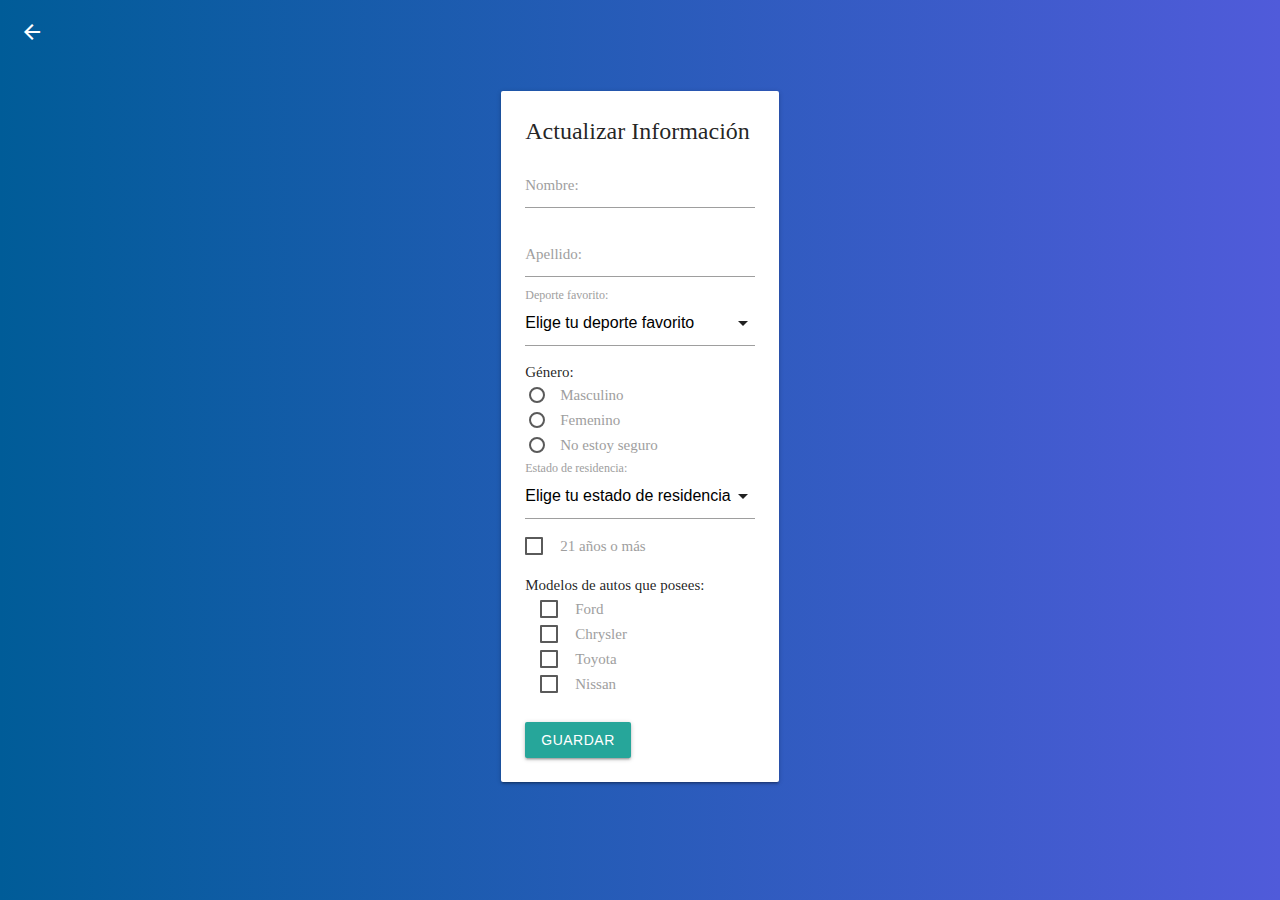
<file: formulariotulio.html>
<!DOCTYPE html>
<html lang="es">
<head>
    <meta charset="UTF-8">
    <meta name="viewport" content="width=device-width, initial-scale=1.0">
    <title>Actualizar Información</title>
    <!-- Google Icon Font -->
    <link href="https://fonts.googleapis.com/icon?family=Material+Icons" rel="stylesheet">
    <!-- Materialize CSS -->
    <link href="https://cdnjs.cloudflare.com/ajax/libs/materialize/1.0.0/css/materialize.min.css" rel="stylesheet">
    <!-- Custom CSS -->
    <link rel="stylesheet" href="estilo.css">
</head>
<body>
    <header class="bg_animate">
        <div class="header_nav"></div>
        <div class="burbujas">
            <!-- Burbuja Elements -->
            <div class="burbuja"></div>
            <div class="burbuja"></div>
            <div class="burbuja"></div>
            <div class="burbuja"></div>
            <div class="burbuja"></div>
            <div class="burbuja"></div>
            <div class="burbuja"></div>
            <div class="burbuja"></div>
            <div class="burbuja"></div>
            <div class="burbuja"></div>
        </div>
    </header>

    <div class="form-container">
        <div class="container">
            <a href="verinfo.html" class="back-button"><i class="material-icons">arrow_back</i></a>
            <div class="row">
                <div class="col s12 m8 l6 offset-m2 offset-l3">
                    <div class="card">
                        <div class="card-content">
                            <span class="card-title">Actualizar Información</span>
                            <form id="updateForm">
                                <div class="input-field">
                                    <input type="text" id="firstName" class="validate">
                                    <label for="firstName">Nombre:</label>
                                </div>
                                <div class="input-field">
                                    <input type="text" id="lastName" class="validate">
                                    <label for="lastName">Apellido:</label>
                                </div>
                                <div class="input-field">
                                    <select id="favoriteSport">
                                        <option value="" disabled selected>Elige tu deporte favorito</option>
                                        <option value="baloncesto">Baloncesto</option>
                                        <option value="fútbol">Fútbol</option>
                                        <option value="fútbol americano">Fútbol americano</option>
                                        <option value="béisbol">Béisbol</option>
                                    </select>
                                    <label for="favoriteSport">Deporte favorito:</label>
                                </div>
                                <div class="input-field">
                                    <p>Género:</p>
                                    <p>
                                        <label>
                                            <input name="gender" type="radio" value="male">
                                            <span>Masculino</span>
                                        </label>
                                    </p>
                                    <p>
                                        <label>
                                            <input name="gender" type="radio" value="female">
                                            <span>Femenino</span>
                                        </label>
                                    </p>
                                    <p>
                                        <label>
                                            <input name="gender" type="radio" value="notSure">
                                            <span>No estoy seguro</span>
                                        </label>
                                    </p>
                                </div>
                                <div class="input-field">
                                    <select id="stateResident">
                                        <option value="" disabled selected>Elige tu estado de residencia</option>
                                        <option value="Kansas">Kansas</option>
                                        <option value="California">California</option>
                                        <option value="New York">New York</option>
                                        <option value="Texas">Texas</option>
                                    </select>
                                    <label for="stateResident">Estado de residencia:</label>
                                </div>
                                <p>
                                    <label>
                                        <input type="checkbox" id="ageCheck">
                                        <span>21 años o más</span>
                                    </label>
                                </p>
                                <div class="input-field">
                                    <p>Modelos de autos que posees:</p>
                                    <div class="car-models-block">
                                        <p>
                                            <label>
                                                <input type="checkbox" id="ford" value="Ford">
                                                <span>Ford</span>
                                            </label>
                                        </p>
                                        <p>
                                            <label>
                                                <input type="checkbox" id="chrysler" value="Chrysler">
                                                <span>Chrysler</span>
                                            </label>
                                        </p>
                                        <p>
                                            <label>
                                                <input type="checkbox" id="toyota" value="Toyota">
                                                <span>Toyota</span>
                                            </label>
                                        </p>
                                        <p>
                                            <label>
                                                <input type="checkbox" id="nissan" value="Nissan">
                                                <span>Nissan</span>
                                            </label>
                                        </p>
                                    </div>
                                </div>
                                <button type="submit" class="btn waves-effect waves-light">Guardar</button>
                            </form>
                        </div>
                    </div>
                </div>
            </div>
        </div>
    </div>

    <!-- Materialize JavaScript -->
    <script src="https://cdnjs.cloudflare.com/ajax/libs/materialize/1.0.0/js/materialize.min.js"></script>
    <!-- Custom JavaScript -->
    <script>
        // Inicializar elementos de Materialize
        document.addEventListener('DOMContentLoaded', function() {
            M.AutoInit();
        });

        // Cargar la información almacenada en el formulario
        document.addEventListener('DOMContentLoaded', function() {
            const firstName = localStorage.getItem('firstName') || '';
            const lastName = localStorage.getItem('lastName') || '';
            const favoriteSport = localStorage.getItem('favoriteSport') || '';
            const gender = localStorage.getItem('gender') || '';
            const stateResident = localStorage.getItem('stateResident') || '';
            const ageCheck = localStorage.getItem('ageCheck') === 'true';
            const carModels = localStorage.getItem('carModels') || '';

            // Prellenar los campos del formulario con la información almacenada
            document.getElementById('firstName').value = firstName;
            document.getElementById('lastName').value = lastName;
            document.getElementById('favoriteSport').value = favoriteSport;
            document.getElementsByName('gender').forEach(radio => {
                if (radio.value === gender) radio.checked = true;
            });
            document.getElementById('stateResident').value = stateResident;
            document.getElementById('ageCheck').checked = ageCheck;
            
            const carModelsArray = carModels.split(', ');
            carModelsArray.forEach(model => {
                if (document.getElementById(model.toLowerCase())) {
                    document.getElementById(model.toLowerCase()).checked = true;
                }
            });

            M.updateTextFields();
            M.FormSelect.init(document.querySelectorAll('select'));
        });

        // Guardar la información en localStorage cuando se envíe el formulario
        document.getElementById('updateForm').addEventListener('submit', function(event) {
            event.preventDefault();
            
            const firstName = document.getElementById('firstName').value;
            const lastName = document.getElementById('lastName').value;
            const favoriteSport = document.getElementById('favoriteSport').value;
            const gender = document.querySelector('input[name="gender"]:checked').value;
            const stateResident = document.getElementById('stateResident').value;
            const ageCheck = document.getElementById('ageCheck').checked;
            
            const carModels = [];
            document.querySelectorAll('.car-models-block input[type="checkbox"]:checked').forEach(checkbox => {
                carModels.push(checkbox.value);
            });

            localStorage.setItem('firstName', firstName);
            localStorage.setItem('lastName', lastName);
            localStorage.setItem('favoriteSport', favoriteSport);
            localStorage.setItem('gender', gender);
            localStorage.setItem('stateResident', stateResident);
            localStorage.setItem('ageCheck', ageCheck);
            localStorage.setItem('carModels', carModels.join(', '));

            window.location.href = 'index.html'; // Redirigir de nuevo a la página principal
        });
    </script>
</body>
</html>
</file>
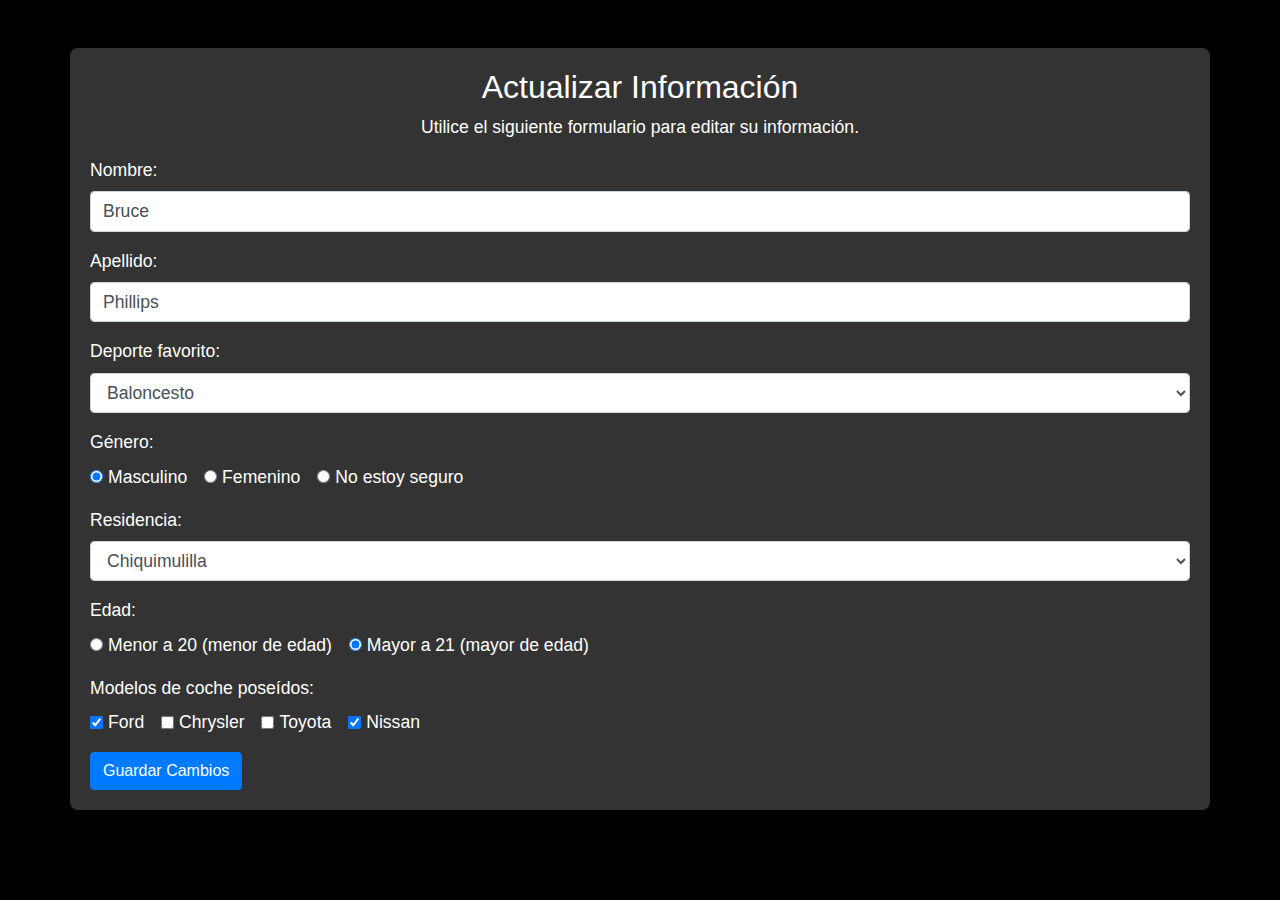
<file: indexpablo.html>
<!DOCTYPE html>
<html lang="es">
<head>
    <meta charset="UTF-8">
    <meta name="viewport" content="width=device-width, initial-scale=1.0">
    <title>Actualizar Información</title>
    <link href="https://stackpath.bootstrapcdn.com/bootstrap/4.5.2/css/bootstrap.min.css" rel="stylesheet">
    <link rel="stylesheet" href="styles.css">
</head>
<body>
    <div class="container mt-5">
        <h2 class="text-center">Actualizar Información</h2>
        <p class="text-center">Utilice el siguiente formulario para editar su información.</p>
        <form>
            <div class="form-group">
                <label for="firstName">Nombre:</label>
                <input type="text" class="form-control" id="firstName" name="firstName" value="Bruce">
            </div>
            <div class="form-group">
                <label for="lastName">Apellido:</label>
                <input type="text" class="form-control" id="lastName" name="lastName" value="Phillips">
            </div>
            <div class="form-group">
                <label for="favoriteSport">Deporte favorito:</label>
                <select class="form-control" id="favoriteSport" name="favoriteSport">
                    <option value="basketball" selected>Baloncesto</option>
                    <option value="football">Fútbol Americano</option>
                    <option value="soccer">Fútbol</option>
                </select>
            </div>
            <div class="form-group">
                <label>Género:</label><br>
                <div class="form-check form-check-inline">
                    <input class="form-check-input" type="radio" name="gender" id="male" value="male" checked>
                    <label class="form-check-label" for="male">Masculino</label>
                </div>
                <div class="form-check form-check-inline">
                    <input class="form-check-input" type="radio" name="gender" id="female" value="female">
                    <label class="form-check-label" for="female">Femenino</label>
                </div>
                <div class="form-check form-check-inline">
                    <input class="form-check-input" type="radio" name="gender" id="notSure" value="notSure">
                    <label class="form-check-label" for="notSure">No estoy seguro</label>
                </div>
            </div>
            <div class="form-group">
                <label for="residencia">Residencia:</label>
                <select class="form-control" id="residencia" name="residencia">
                    <option value="chiquimulilla" selected>Chiquimulilla</option>
                    <option value="guazacapan">Guazacapan</option>
                    <option value="taxisco">Taxisco</option>
                </select>
            </div>
            <div class="form-group">
                <label>Edad:</label><br>
                <div class="form-check form-check-inline">
                    <input class="form-check-input" type="radio" name="age" id="minor" value="minor">
                    <label class="form-check-label" for="minor">Menor a 20 (menor de edad)</label>
                </div>
                <div class="form-check form-check-inline">
                    <input class="form-check-input" type="radio" name="age" id="adult" value="adult" checked>
                    <label class="form-check-label" for="adult">Mayor a 21 (mayor de edad)</label>
                </div>
            </div>
            <div class="form-group">
                <label>Modelos de coche poseídos:</label><br>
                <div class="form-check form-check-inline">
                    <input class="form-check-input" type="checkbox" id="ford" name="carModels" value="ford" checked>
                    <label class="form-check-label" for="ford">Ford</label>
                </div>
                <div class="form-check form-check-inline">
                    <input class="form-check-input" type="checkbox" id="chrysler" name="carModels" value="chrysler">
                    <label class="form-check-label" for="chrysler">Chrysler</label>
                </div>
                <div class="form-check form-check-inline">
                    <input class="form-check-input" type="checkbox" id="toyota" name="carModels" value="toyota">
                    <label class="form-check-label" for="toyota">Toyota</label>
                </div>
                <div class="form-check form-check-inline">
                    <input class="form-check-input" type="checkbox" id="nissan" name="carModels" value="nissan" checked>
                    <label class="form-check-label" for="nissan">Nissan</label>
                </div>
            </div>
            <button type="submit" class="btn btn-primary">Guardar Cambios</button>
        </form>
    </div>
    <script src="https://code.jquery.com/jquery-3.5.1.slim.min.js"></script>
    <script src="https://cdn.jsdelivr.net/npm/@popperjs/core@2.5.2/dist/umd/popper.min.js"></script>
    <script src="https://stackpath.bootstrapcdn.com/bootstrap/4.5.2/js/bootstrap.min.js"></script>
</body>
</html>
</file>
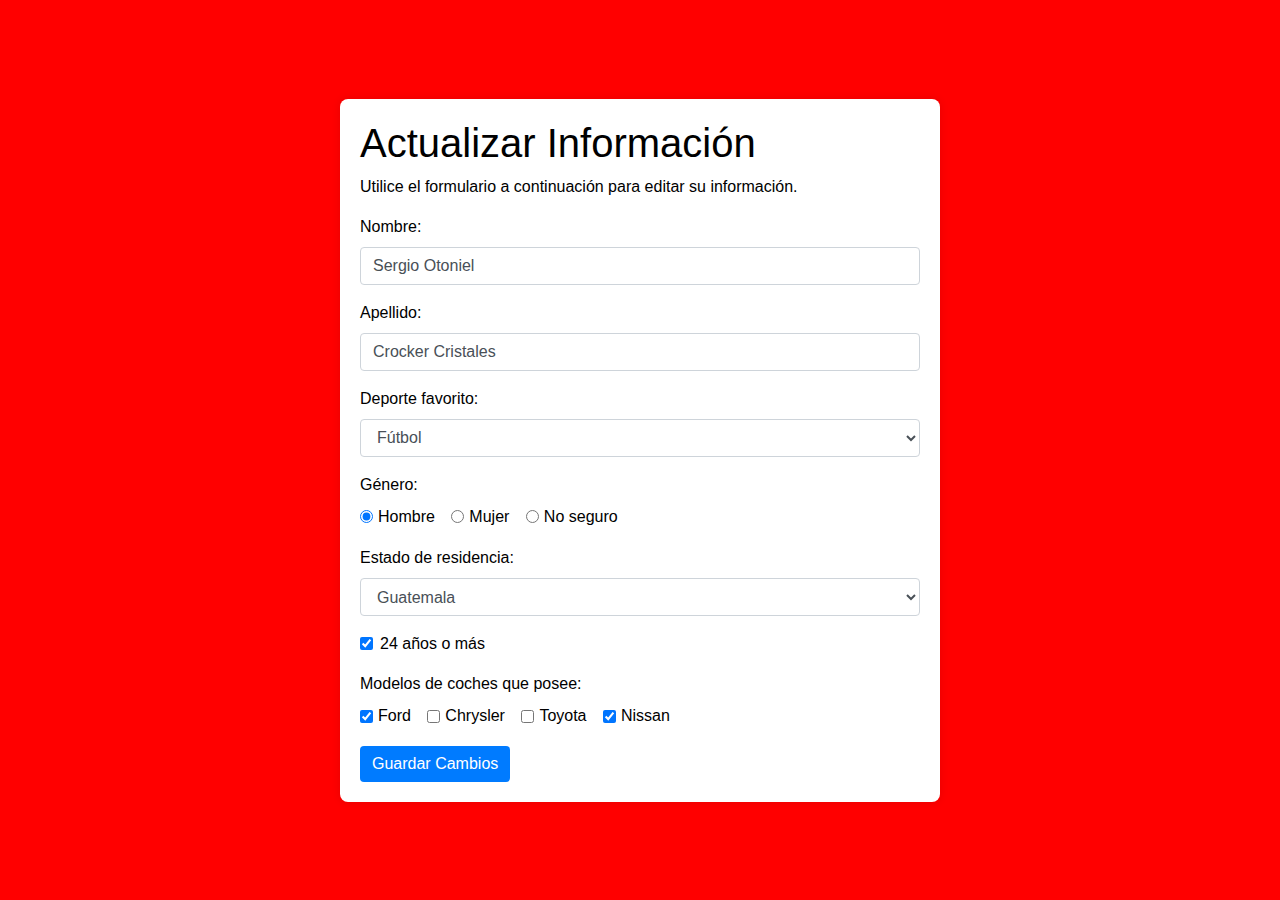
<file: indexsergio.html>
<!DOCTYPE html>
<html lang="es">
<head>
    <meta charset="UTF-8">
    <meta name="viewport" content="width=device-width, initial-scale=1.0">
    <title>Actualizar Información</title>
    <!-- Bootstrap CSS -->
    <link href="https://maxcdn.bootstrapcdn.com/bootstrap/4.5.2/css/bootstrap.min.css" rel="stylesheet">
    <!-- Custom CSS -->
    <link rel="stylesheet" href="stylesergio.css">
</head>
<body>
    <div class="container">
        <h1>Actualizar Información</h1>
        <p>Utilice el formulario a continuación para editar su información.</p>
        <form>
            <div class="form-group">
                <label for="first-name">Nombre:</label>
                <input type="text" class="form-control" id="first-name" name="first-name" value="Sergio Otoniel">
            </div>

            <div class="form-group">
                <label for="last-name">Apellido:</label>
                <input type="text" class="form-control" id="last-name" name="last-name" value="Crocker Cristales">
            </div>

            <div class="form-group">
                <label for="sport">Deporte favorito:</label>
                <select class="form-control" id="sport" name="sport">
                    <option value="futbol" selected>Fútbol</option>
                    <option value="football">Fútbol Americano</option>
                    <option value="baseball">Béisbol</option>
                    <option value="baloncesto">Baloncesto</option>
                </select>
            </div>

            <div class="form-group">
                <label>Género:</label><br>
                <div class="form-check form-check-inline">
                    <input class="form-check-input" type="radio" id="male" name="gender" value="male" checked>
                    <label class="form-check-label" for="male">Hombre</label>
                </div>
                <div class="form-check form-check-inline">
                    <input class="form-check-input" type="radio" id="female" name="gender" value="female">
                    <label class="form-check-label" for="female">Mujer</label>
                </div>
                <div class="form-check form-check-inline">
                    <input class="form-check-input" type="radio" id="not-sure" name="gender" value="not-sure">
                    <label class="form-check-label" for="not-sure">No seguro</label>
                </div>
            </div>

            <div class="form-group">
                <label for="state">Estado de residencia:</label>
                <select class="form-control" id="state" name="state">
                    <option value="Guatemala" selected>Guatemala</option>
                    <option value="california">California</option>
                    <option value="texas">Texas</option>
                    <option value="florida">Florida</option>
                </select>
            </div>

            <div class="form-group form-check">
                <input type="checkbox" class="form-check-input" id="age" name="age" checked>
                <label class="form-check-label" for="age">24 años o más</label>
            </div>

            <div class="form-group">
                <label>Modelos de coches que posee:</label><br>
                <div class="form-check form-check-inline">
                    <input type="checkbox" class="form-check-input" id="ford" name="car" value="ford" checked>
                    <label class="form-check-label" for="ford">Ford</label>
                </div>
                <div class="form-check form-check-inline">
                    <input type="checkbox" class="form-check-input" id="chrysler" name="car" value="chrysler">
                    <label class="form-check-label" for="chrysler">Chrysler</label>
                </div>
                <div class="form-check form-check-inline">
                    <input type="checkbox" class="form-check-input" id="toyota" name="car" value="toyota">
                    <label class="form-check-label" for="toyota">Toyota</label>
                </div>
                <div class="form-check form-check-inline">
                    <input type="checkbox" class="form-check-input" id="nissan" name="car" value="nissan" checked>
                    <label class="form-check-label" for="nissan">Nissan</label>
                </div>
            </div>

            <button type="submit" class="btn btn-save">Guardar Cambios</button>
        </form>
    </div>

    <!-- Bootstrap JS and dependencies -->
    <script src="https://code.jquery.com/jquery-3.5.1.slim.min.js"></script>
    <script src="https://cdn.jsdelivr.net/npm/@popperjs/core@2.5.4/dist/umd/popper.min.js"></script>
    <script src="https://maxcdn.bootstrapcdn.com/bootstrap/4.5.2/js/bootstrap.min.js"></script>
</body>
</html>
</file>
<file: estilo.css>
/* Estilos generales */
* {
    margin: 0;
    padding: 0;
    box-sizing: border-box;
}

body {
    font-family: 'Roboto', 'Sans serif';
    margin: 0;
}

/* Estilos del fondo animado */
.bg_animate {
    width: 100%;
    height: 100vh;
    background: linear-gradient(to right, #005C98, #505BDA);
    position: absolute;
    top: 0;
    left: 0;
    overflow: hidden;
    z-index: -1; /* Asegura que el fondo esté detrás del formulario */
}

.header_nav {
    width: 100%;
    position: absolute;
    top: 0;
    left: 0;
}

/* Estilos de las burbujas */
.burbuja {
    border-radius: 50%;
    background: #fff;
    opacity: .3;
    position: absolute;
    bottom: -150px;
    animation: burbujas 3s linear infinite;
}

.burbuja:nth-child(1) { width: 80px; height: 80px; left: 5%; animation-duration: 3s; animation-delay: 3s; }
.burbuja:nth-child(2) { width: 100px; height: 100px; left: 35%; animation-duration: 3s; animation-delay: 5s; }
.burbuja:nth-child(3) { width: 20px; height: 20px; left: 15%; animation-duration: 1.5s; animation-delay: 7s; }
.burbuja:nth-child(4) { width: 50px; height: 50px; left: 90%; animation-duration: 6s; animation-delay: 3s; }
.burbuja:nth-child(5) { width: 70px; height: 70px; left: 65%; animation-duration: 3s; animation-delay: 1s; }
.burbuja:nth-child(6) { width: 20px; height: 20px; left: 50%; animation-duration: 4s; animation-delay: 5s; }
.burbuja:nth-child(7) { width: 20px; height: 20px; left: 50%; animation-duration: 4s; animation-delay: 5s; }
.burbuja:nth-child(8) { width: 100px; height: 100px; left: 52%; animation-duration: 5s; animation-delay: 5s; }
.burbuja:nth-child(9) { width: 65px; height: 65px; left: 51%; animation-duration: 3s; animation-delay: 2s; }
.burbuja:nth-child(10) { width: 40px; height: 40px; left: 35%; animation-duration: 3s; animation-delay: 4s; }

@keyframes burbujas {
    0% { bottom: 0; opacity: 0; }
    30% { transform: translateX(30px); }
    50% { opacity: .4; }
    100% { bottom: 100vh; opacity: 0; }
}

/* Estilos del formulario */
.form-container {
    display: flex;
    justify-content: center;
    align-items: center;
    height: 100vh;
    position: relative;
    z-index: 1;
}

.container {
    width: 100%;
    max-width: 600px;
}

/* Estilo adicional para el bloque de modelos de autos */
.car-models-block {
    padding-left: 15px;
}

.card-action {
    display: flex;
    justify-content: space-between;
    flex-wrap: wrap; /* Permite que los botones se ajusten si el espacio es reducido */
}

.btn {
    margin-top: 10px;
    flex: 1 1 45%; /* Permite que los botones ocupen hasta el 45% del ancho del contenedor cada uno */
    max-width: 200px; /* Limita el ancho máximo para evitar que se corten */
}

#downloadPDF {
    margin-left: 10px; /* Ajuste para separar los botones */
}


.back-button {
    position: absolute;
    top: 20px;
    left: 20px;
    display: flex;
    align-items: center;
    color: #ffffff;
    font-size: 18px;
    text-decoration: none;
    border: none;
    background: transparent;
}
</file>
<file: styles.css>
body {
    background-color: #000000;
    color: #ffffff;
    font-size: 1.1rem;
}

.container {
    background-color: #333333;
    padding: 20px;
    border-radius: 8px;
    box-shadow: 0 0 10px rgba(0, 0, 0, 0.5);
}

h2, p, label {
    color: #ffffff;
}

.form-control, .form-check-label {
    font-size: 1.1rem;
}
</file>
<file: stylesergio.css>
/* Estilo para el cuerpo de la página */
body {
    font-family: Arial, sans-serif;
    background-color: #ff0000; /* Fondo rojo */
    display: flex;
    justify-content: center;
    align-items: center;
    height: 100vh; /* Ocupa toda la altura de la ventana */
    margin: 0; /* Elimina el margen por defecto */
}

/* Contenedor del formulario */
.container {
    background-color: #fff; /* Fondo blanco para el formulario */
    color: #000; /* Texto negro para el formulario */
    padding: 20px;
    box-shadow: 0 0 10px rgba(0, 0, 0, 0.1);
    max-width: 600px; /* Ancho máximo del formulario */
    width: 100%; /* Ancho completo en pantallas pequeñas */
    border-radius: 8px; /* Bordes redondeados */
}

/* Estilo para los elementos del formulario */
.form-group label {
    color: #000; /* Etiquetas en negro */
}

/* Estilo para el botón de guardar cambios */
.btn-save {
    background-color: #007bff; /* Fondo azul */
    color: #fff; /* Texto blanco */
    border: none; /* Sin borde */
}

.btn-save:hover {
    background-color: #0056b3; /* Azul más oscuro al pasar el ratón */
}
</file>
